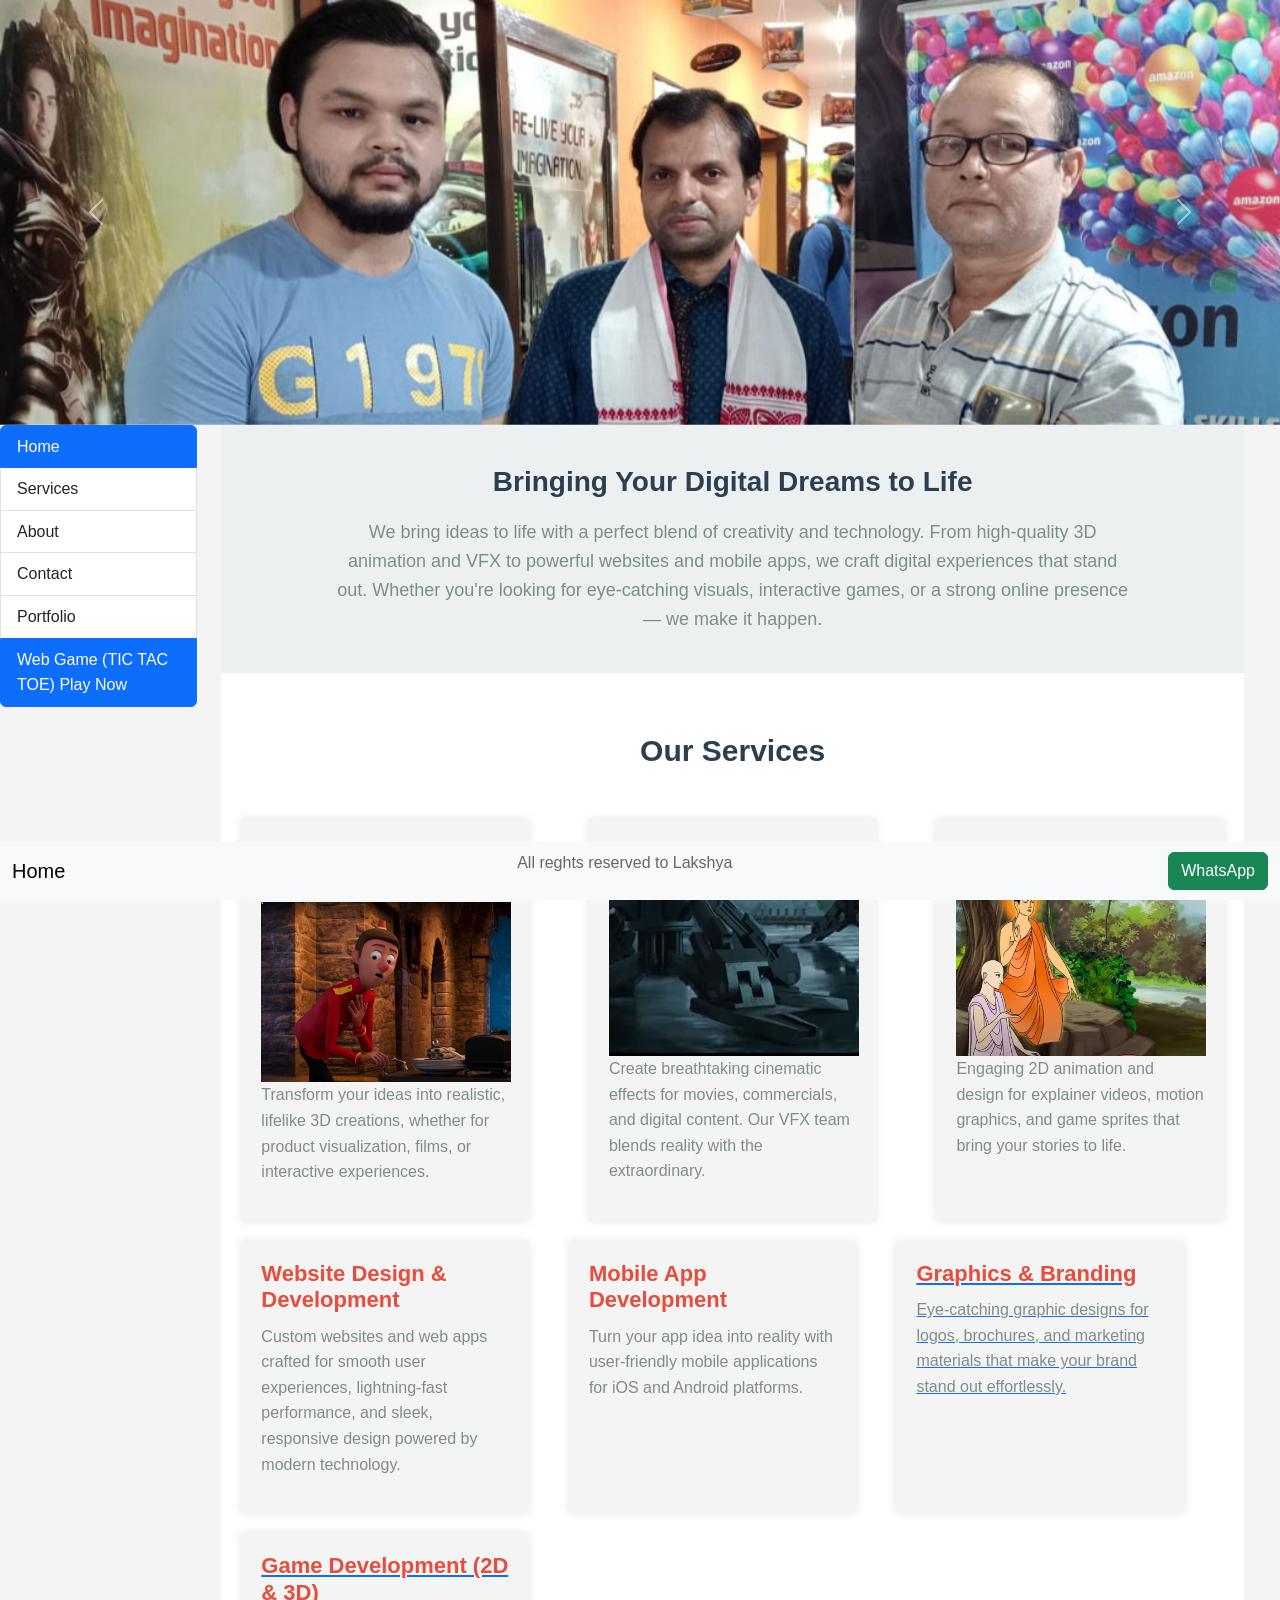
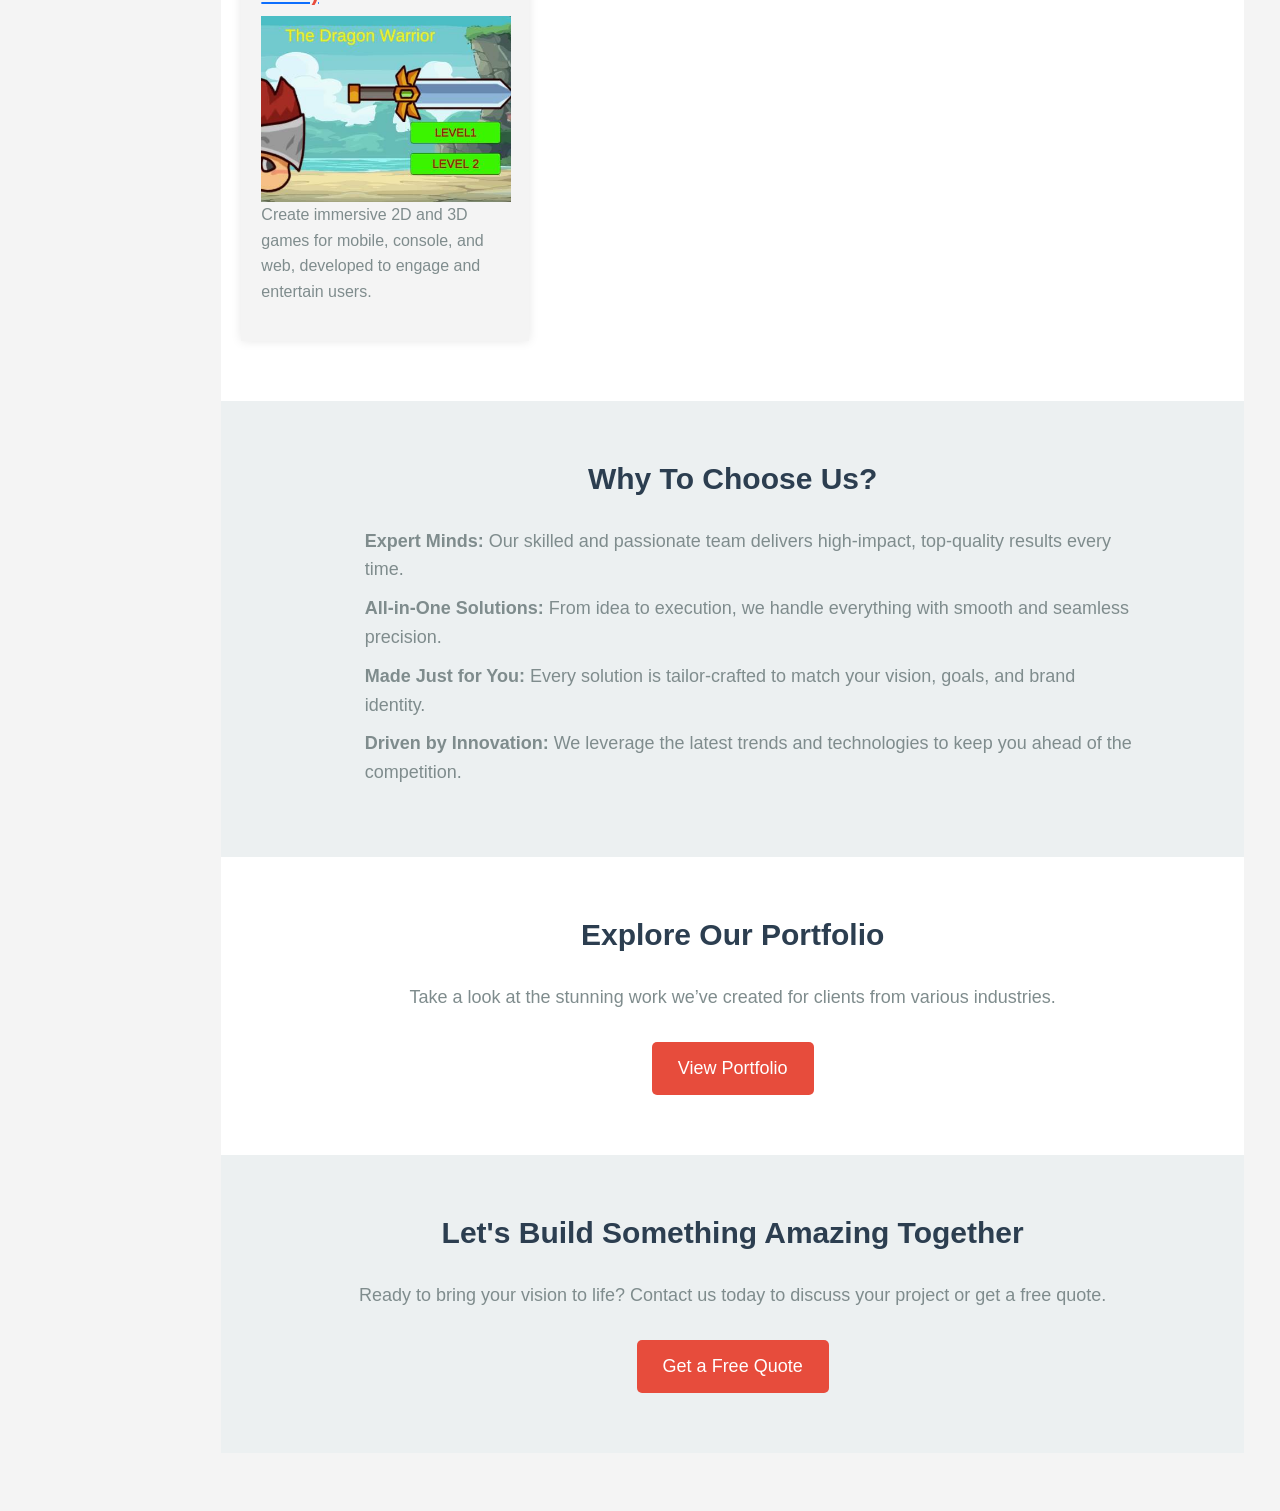
<file: index.html>
<!doctype html>
<html lang="en">
  <head>
    <meta charset="utf-8">
    <meta name="viewport" content="width=device-width, initial-scale=1">
    <title>Lakshya IT Solutions</title>
    <link href="https://cdn.jsdelivr.net/npm/bootstrap@5.3.3/dist/css/bootstrap.min.css" rel="stylesheet" integrity="sha384-QWTKZyjpPEjISv5WaRU9OFeRpok6YctnYmDr5pNlyT2bRjXh0JMhjY6hW+ALEwIH" crossorigin="anonymous">
<link rel="stylesheet" href="textcolor.css">  
<link rel="stylesheet" href="chatgptstyle.css">  
</head>
  <body>
    
     

      <div id="carouselExampleAutoplaying" class="carousel slide" data-bs-ride="carousel">
        <div class="carousel-inner">
          <div class="carousel-item active">
            <img src="./creusolimages/pic6.jpg" class="d-block w-100" alt="...">
          </div>
          <div class="carousel-item">
            <img src="./creusolimages/pic1.jpg" class="d-block w-100" alt="...">
          </div>
          <div class="carousel-item">
            <img src="./creusolimages/pic2.jpg" class="d-block w-100" alt="...">
          </div>
        </div>
        <button class="carousel-control-prev" type="button" data-bs-target="#carouselExampleAutoplaying" data-bs-slide="prev">
          <span class="carousel-control-prev-icon" aria-hidden="true"></span>
          <span class="visually-hidden">Previous</span>
        </button>
        <button class="carousel-control-next" type="button" data-bs-target="#carouselExampleAutoplaying" data-bs-slide="next">
          <span class="carousel-control-next-icon" aria-hidden="true"></span>
          <span class="visually-hidden">Next</span>
        </button>
      </div>

      <div class="container-fluid row"> 

           <div class ="nav flex-sm-column col-2">
              <div class="list-group">
                <a href="#intro" class="list-group-item list-group-item-action active" aria-current="true">
                    Home
                </a>
                <a href="#services" class="list-group-item list-group-item-action">Services</a>
                <a href="#about" class="list-group-item list-group-item-action">About</a>
                <a href="#contact" class="list-group-item list-group-item-action">Contact</a>
                <a href="#portfolio" class="list-group-item list-group-item-action " >Portfolio</a>
                <a href="./games.html" class="list-group-item list-group-item-action active">Web Game (TIC TAC TOE) Play Now</a>
                 </div>
            </div>

            <div class="col-10">

             
              <section id="intro">
                <div class="container">
                    <h2>Bringing Your Digital Dreams to Life</h2>
                    <p>We bring ideas to life with a perfect blend of creativity and technology. From high-quality 3D animation and VFX to powerful websites and mobile apps, we craft digital experiences that stand out. Whether you're looking for eye-catching visuals, interactive games, or a strong online presence — we make it happen.</p>
                </div>
            </section>
        
            <section id="services">
                <div class="container">
                    <h2>Our Services</h2>
                    <div class="service-list">
                        <div class="service">
                            <h3>3D Animation & Modeling</h3>
                            <a href="https://www.youtube.com/watch?v=99ZYEA0QHho&list=PLTySVolmK-H8kN10w_d4Re6LCoNWC8rbg&index=5">
                            <img src="./3dVFX/3D.jpg" width="250vmin"></img> </a>
                            <p>Transform your ideas into realistic, lifelike 3D creations, whether for product visualization, films, or interactive experiences.</p>
                        </div>
                        <div class="service">
                            <h3>VFX (Visual Effects)</h3>
                            <a href="https://www.youtube.com/watch?v=xKhP3elBEsk&list=PLTySVolmK-H8kN10w_d4Re6LCoNWC8rbg&index=1">
                            <img src="./3dVFX/VFX.jpg" width="250vmin"></img></a>
                            <p>Create breathtaking cinematic effects for movies, commercials, and digital content. Our VFX team blends reality with the extraordinary.</p>
                        </div>
                        <div class="service">
                            <h3>2D Animation & Design</h3>
                            <a href="https://www.youtube.com/watch?v=FDt_7swvOt8&list=PLTySVolmK-H8kN10w_d4Re6LCoNWC8rbg&index=13">
                            <img src="./3dVFX/2D.jpg " width="250vmin"></img> </a>
                            <p>Engaging 2D animation and design for explainer videos, motion graphics, and game sprites that bring your stories to life.</p>
                        </div>
                        <div class="service">
                            <h3>Website Design & Development</h3>
                            <p>Custom websites and web apps crafted for smooth user experiences, lightning-fast performance, and sleek, responsive design powered by modern technology.</p>
                        </div>
                        <div class="service">
                            <h3>Mobile App Development</h3>
                            <p>Turn your app idea into reality with user-friendly mobile applications for iOS and Android platforms.</p>
                        </div>
                        <div class="service">
                          <a href="https://www.artstation.com/deepakpathak74">

                            <h3>Graphics & Branding</h3>
                            <p>Eye-catching graphic designs for logos, brochures, and marketing materials that make your brand stand out effortlessly.</p>
                        </div>
                        <div class="service">
                            <h3>Game Development (2D & 3D)</h3>
                            <a href="https://deepakpathak.itch.io/">
                            <img src="./3dVFX/games.jpeg" width="250vmin"></img></a>
                            <p>Create immersive 2D and 3D games for mobile, console, and web, developed to engage and entertain users.</p>
                        </div>
                    </div>
                </div>
            </section>
        
            <section id="about">
                <div class="container">
                    <h2>Why To Choose Us?</h2>
                    <ul>
    <li><strong>Expert Minds:</strong> Our skilled and passionate team delivers high-impact, top-quality results every time.</li>
    <li><strong>All-in-One Solutions:</strong> From idea to execution, we handle everything with smooth and seamless precision.</li>
    <li><strong>Made Just for You:</strong> Every solution is tailor-crafted to match your vision, goals, and brand identity.</li>
    <li><strong>Driven by Innovation:</strong> We leverage the latest trends and technologies to keep you ahead of the competition.</li>
</ul>
                </div>
            </section>
        
            <section id="portfolio">
                <div class="container">
                    <h2>Explore Our Portfolio</h2>
                    <p>Take a look at the stunning work we’ve created for clients from various industries.</p>
                    <a href="#services" class="btn">View Portfolio</a>
                </div>
            </section>
        
            <section id="contact">
                <div class="container">
                    <h2>Let's Build Something Amazing Together</h2>
                    <p>Ready to bring your vision to life? Contact us today to discuss your project or get a free quote.</p>
                    <a href="mailto:info@ramsonscreators.com" class="btn">Get a Free Quote</a>
                </div>
            </section>
        
    


          
            </div>
    </div>



      <nav class="navbar sticky-bottom bg-body-tertiary">
        <div class="container-fluid" >
          <a class="navbar-brand" href="#">Home</a>
          <p>All reghts reserved to Lakshya</p>
      
         
          <a href="https://wa.me/9297567271" class="btn btn-success">WhatsApp</a>
      

        </div>
      </nav>




    <script src="https://cdn.jsdelivr.net/npm/bootstrap@5.3.3/dist/js/bootstrap.bundle.min.js" integrity="sha384-YvpcrYf0tY3lHB60NNkmXc5s9fDVZLESaAA55NDzOxhy9GkcIdslK1eN7N6jIeHz" crossorigin="anonymous"></script>
  <script src="slider.js"></script>
  
  </body>
</html>
</file>
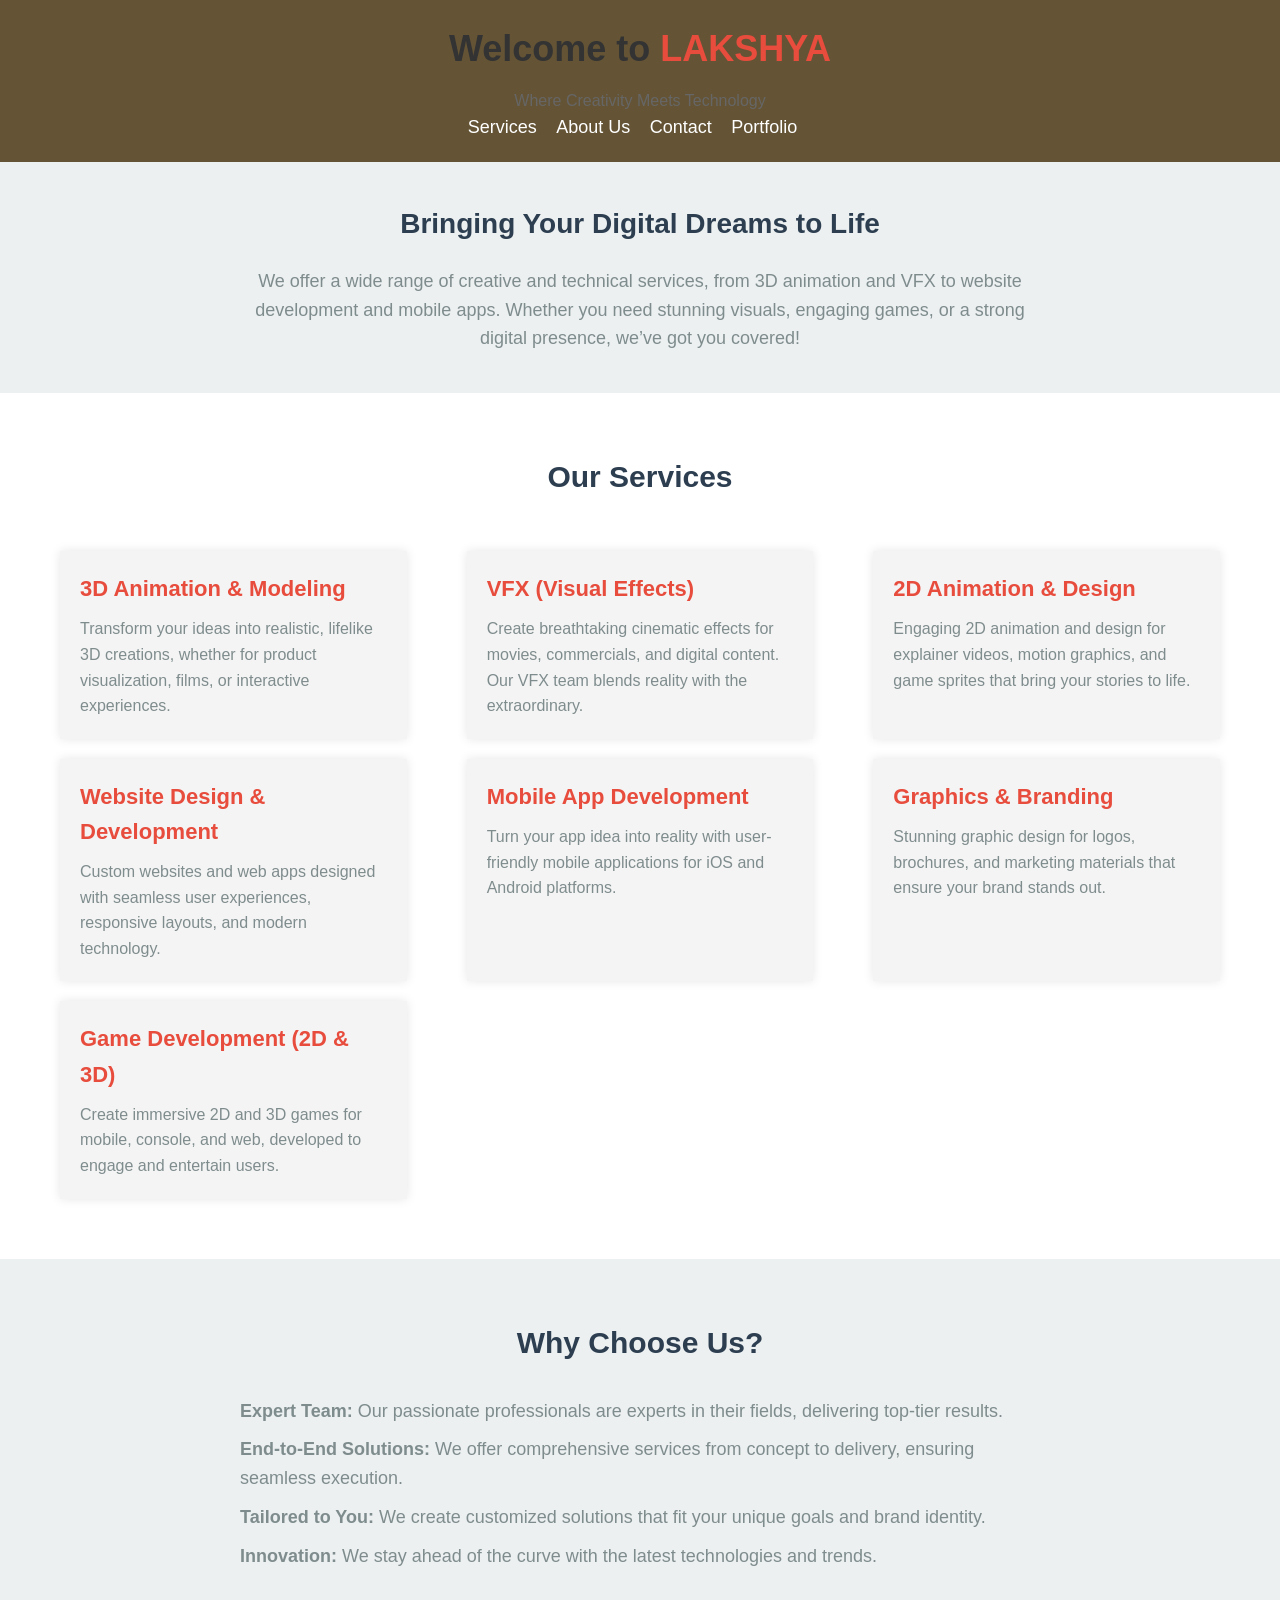
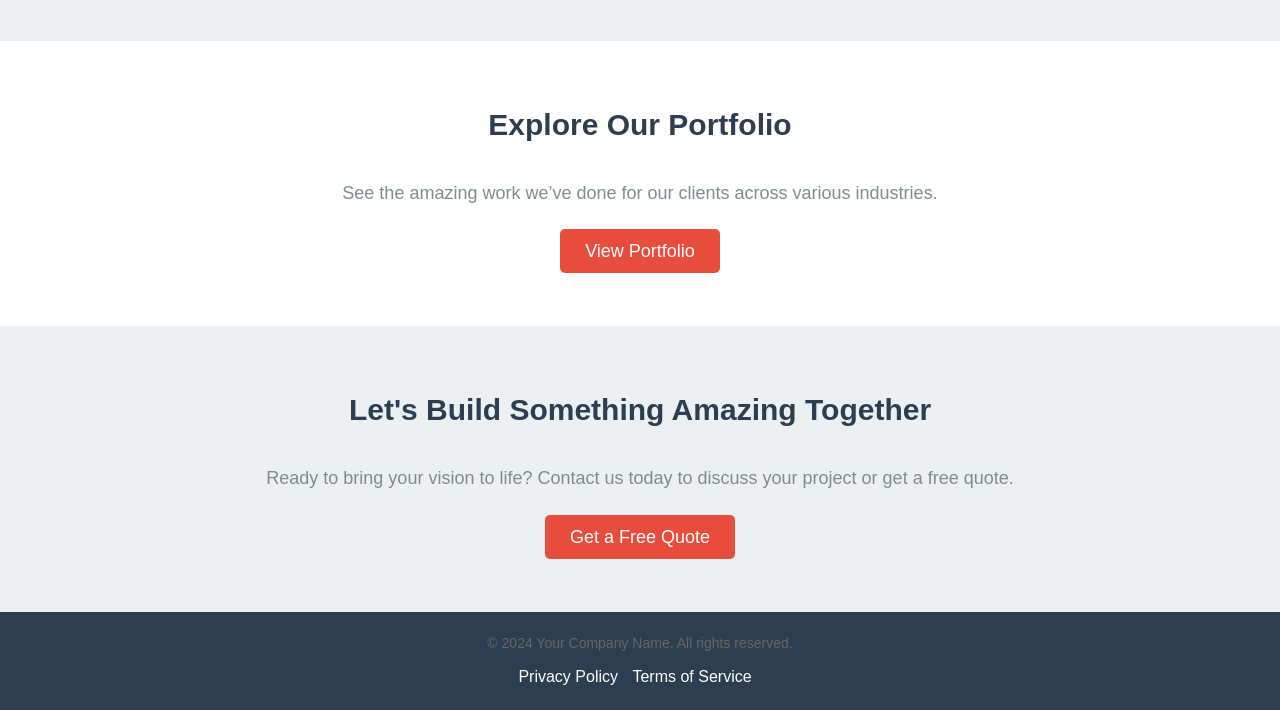
<file: about.html>
<!DOCTYPE html>
<html lang="en">
<head>
    <meta charset="UTF-8">
    <meta name="viewport" content="width=device-width, initial-scale=1.0">
    <meta name="description" content="Professional 3D, VFX, 2D, Website Development, Graphics, Mobile Apps, and Game Development Services.">
    <title>Your Company Name - Creative Design & Development Services</title>
    <link rel="stylesheet" href="chatgptstyle.css"> <!-- Link to external CSS for styling -->
</head>
<body>
    <header>
        <div class="container">
            <h1>Welcome to <span>LAKSHYA</span></h1>
            <p>Where Creativity Meets Technology</p>
            <nav>
                <ul>
                    <li><a href="#services">Services</a></li>
                    <li><a href="#about">About Us</a></li>
                    <li><a href="#contact">Contact</a></li>
                    <li><a href="#portfolio">Portfolio</a></li>
                </ul>
            </nav>
        </div>
    </header>

    <section id="intro">
        <div class="container">
            <h2>Bringing Your Digital Dreams to Life</h2>
            <p>We offer a wide range of creative and technical services, from 3D animation and VFX to website development and mobile apps. Whether you need stunning visuals, engaging games, or a strong digital presence, we’ve got you covered!</p>
        </div>
    </section>

    <section id="services">
        <div class="container">
            <h2>Our Services</h2>
            <div class="service-list">
                <div class="service">
                    <h3>3D Animation & Modeling</h3>
                    <p>Transform your ideas into realistic, lifelike 3D creations, whether for product visualization, films, or interactive experiences.</p>
                </div>
                <div class="service">
                    <h3>VFX (Visual Effects)</h3>
                    <p>Create breathtaking cinematic effects for movies, commercials, and digital content. Our VFX team blends reality with the extraordinary.</p>
                </div>
                <div class="service">
                    <h3>2D Animation & Design</h3>
                    <p>Engaging 2D animation and design for explainer videos, motion graphics, and game sprites that bring your stories to life.</p>
                </div>
                <div class="service">
                    <h3>Website Design & Development</h3>
                    <p>Custom websites and web apps designed with seamless user experiences, responsive layouts, and modern technology.</p>
                </div>
                <div class="service">
                    <h3>Mobile App Development</h3>
                    <p>Turn your app idea into reality with user-friendly mobile applications for iOS and Android platforms.</p>
                </div>
                <div class="service">
                    <h3>Graphics & Branding</h3>
                    <p>Stunning graphic design for logos, brochures, and marketing materials that ensure your brand stands out.</p>
                </div>
                <div class="service">
                    <h3>Game Development (2D & 3D)</h3>
                    <p>Create immersive 2D and 3D games for mobile, console, and web, developed to engage and entertain users.</p>
                </div>
            </div>
        </div>
    </section>

    <section id="about">
        <div class="container">
            <h2>Why Choose Us?</h2>
            <ul>
                <li><strong>Expert Team:</strong> Our passionate professionals are experts in their fields, delivering top-tier results.</li>
                <li><strong>End-to-End Solutions:</strong> We offer comprehensive services from concept to delivery, ensuring seamless execution.</li>
                <li><strong>Tailored to You:</strong> We create customized solutions that fit your unique goals and brand identity.</li>
                <li><strong>Innovation:</strong> We stay ahead of the curve with the latest technologies and trends.</li>
            </ul>
        </div>
    </section>

    <section id="portfolio">
        <div class="container">
            <h2>Explore Our Portfolio</h2>
            <p>See the amazing work we’ve done for our clients across various industries.</p>
            <a href="#contact" class="btn">View Portfolio</a>
        </div>
    </section>

    <section id="contact">
        <div class="container">
            <h2>Let's Build Something Amazing Together</h2>
            <p>Ready to bring your vision to life? Contact us today to discuss your project or get a free quote.</p>
            <a href="mailto:info@yourcompany.com" class="btn">Get a Free Quote</a>
        </div>
    </section>

    <footer>
        <div class="container">
            <p>&copy; 2024 Your Company Name. All rights reserved.</p>
            <ul>
                <li><a href="#">Privacy Policy</a></li>
                <li><a href="#">Terms of Service</a></li>
            </ul>
        </div>
    </footer>
</body>
</html>
</file>
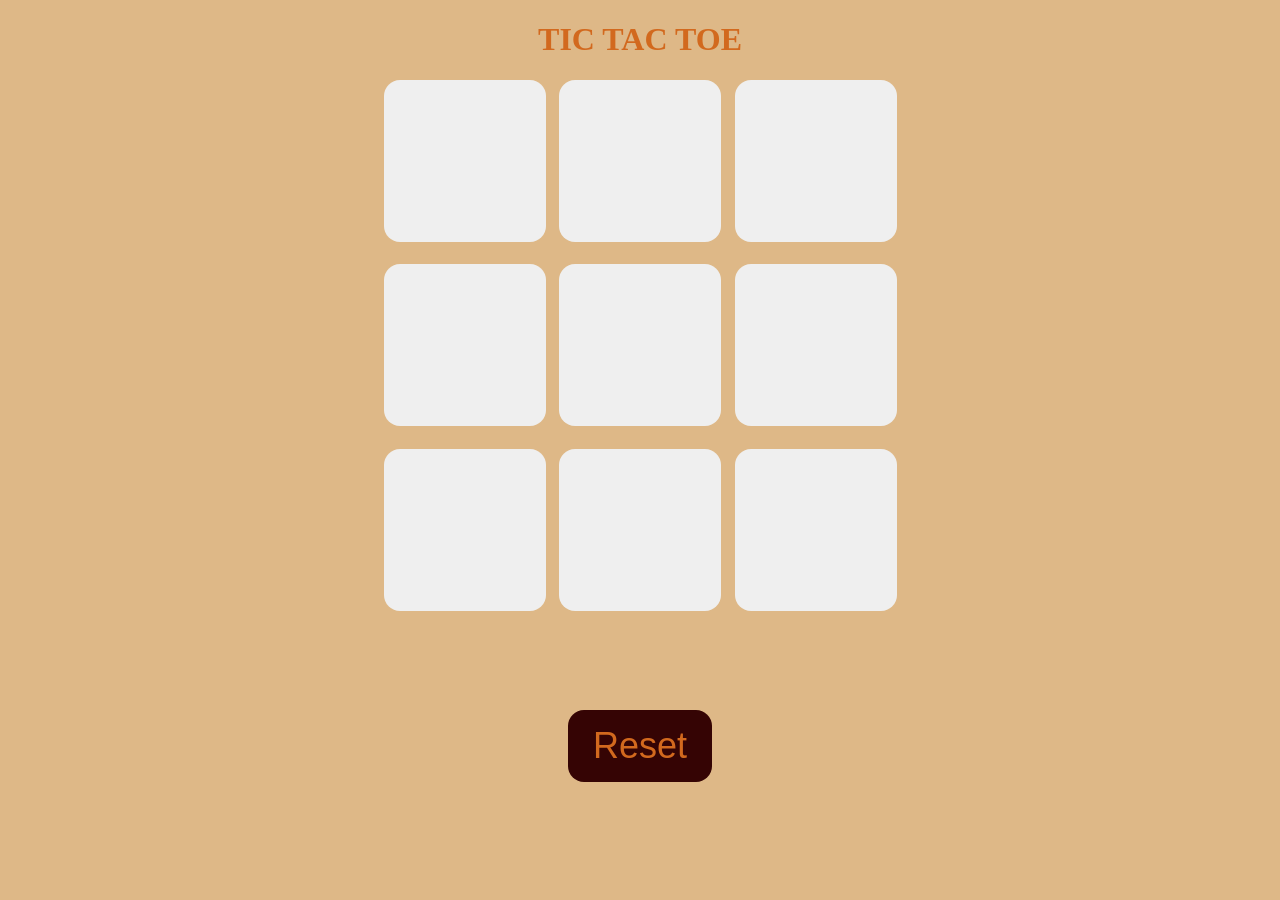
<file: games.html>
<!DOCTYPE html>
<html lang="en">
<head>
    <meta charset="UTF-8">
    <meta name="viewport" content="width=device-width, initial-scale=1.0">
    <title>Document</title>
    <link rel="stylesheet" href="bodystyle.css">
    
</head>
<body>
    <win class="win">Winner</win>
    <main>

        <h1 class="Name">TIC TAC TOE</h1>
        <div class="container">
            <div class="game">
        <button class="button"></button>
        <button class="button"></button>
        <button class="button"></button>
        <button class="button"></button>
        <button class="button"></button>
        <button class="button"></button>
        <button class="button"></button>
        <button class="button"></button>
        <button class="button"></button>
        </div>   
             
    </div>
    <button class="reset"> Reset</button>
   
    </main>
</body>
<script src="app.js"></script>
</html>
</file>
<file: textcolor.css>
.custom{
    color:aliceblue;
}
.photo{
    display:flex;    
    justify-content: center;
}
.button{
    background-color: brown;
    border-radius: 10px;
    color:bisque;
    border: 0px;
}
.newnav{
    background-color: #ce4340;
    color:azure;
}
.logo{
    color:rgb(245, 171, 118);
    
    font-size: 4vmin;
    font-weight: 400;
    font-family:Cambria, Cochin, Georgia, Times, 'Times New Roman', serif
    
}
.sticky{
    
}
</file>
<file: chatgptstyle.css>
/* General Styles */
* {
    margin: 0;
    padding: 0;
    box-sizing: border-box;
    font-family: 'Arial', sans-serif;
}

body {
    line-height: 1.6;
    color: #333;
    background-color: #f4f4f4;
}

h1, h2, h3 {
    color: #333;
    font-weight: 700;
}

p {
    color: #666;
}

/* Container */
.container {
    max-width: 1200px;
    margin: 0 auto;
    padding: 0 20px;
}

/* Header */
header {
    background-color: #645435;
    padding: 20px 0;
    text-align: center;
    color: white;
}

header h1 {
    font-size: 36px;
    margin-bottom: 10px;
}

header h1 span {
    color: #e74c3c;
}

header nav ul {
    list-style: none;
    padding: 0;
}

header nav ul li {
    display: inline;
    margin-right: 15px;
}

header nav ul li a {
    color: white;
    text-decoration: none;
    font-size: 18px;
}

header nav ul li a:hover {
    color: #e74c3c;
}

/* Intro Section */
#intro {
    background-color: #ecf0f1;
    padding: 40px 0;
    text-align: center;
}

#intro h2 {
    font-size: 28px;
    margin-bottom: 20px;
    color: #2c3e50;
}

#intro p {
    font-size: 18px;
    max-width: 800px;
    margin: 0 auto;
    color: #7f8c8d;
}

/* Services Section */
#services {
    background-color: white;
    padding: 60px 0;
}

#services h2 {
    text-align: center;
    font-size: 30px;
    margin-bottom: 50px;
    color: #2c3e50;
}

.service-list {
    display: flex;
    flex-wrap: wrap;
    justify-content: space-between;
    gap: 20px;
}

.service {
    background-color: #f4f4f4;
    padding: 20px;
    width: calc(33.333% - 40px);
    box-shadow: 0 0 10px rgba(0, 0, 0, 0.1);
    transition: transform 0.3s ease-in-out;
}

.service:hover {
    transform: translateY(-5px);
}

.service h3 {
    font-size: 22px;
    margin-bottom: 10px;
    color: #e74c3c;
}

.service p {
    font-size: 16px;
    color: #7f8c8d;
}

/* About Section */
#about {
    background-color: #ecf0f1;
    padding: 60px 0;
    text-align: center;
}

#about h2 {
    font-size: 30px;
    margin-bottom: 30px;
    color: #2c3e50;
}

#about ul {
    list-style: none;
    max-width: 800px;
    margin: 0 auto;
    text-align: left;
}

#about ul li {
    font-size: 18px;
    color: #7f8c8d;
    margin-bottom: 10px;
}

/* Portfolio Section */
#portfolio {
    background-color: white;
    padding: 60px 0;
    text-align: center;
}

#portfolio h2 {
    font-size: 30px;
    margin-bottom: 30px;
    color: #2c3e50;
}

#portfolio p {
    font-size: 18px;
    color: #7f8c8d;
    max-width: 800px;
    margin: 0 auto 30px;
}

#portfolio .btn {
    background-color: #e74c3c;
    color: white;
    padding: 12px 25px;
    text-decoration: none;
    border-radius: 5px;
    font-size: 18px;
    transition: background-color 0.3s ease-in-out;
}

#portfolio .btn:hover {
    background-color: #c0392b;
}

/* Contact Section */
#contact {
    background-color: #ecf0f1;
    padding: 60px 0;
    text-align: center;
}

#contact h2 {
    font-size: 30px;
    margin-bottom: 30px;
    color: #2c3e50;
}

#contact p {
    font-size: 18px;
    color: #7f8c8d;
    max-width: 800px;
    margin: 0 auto 30px;
}

#contact .btn {
    background-color: #e74c3c;
    color: white;
    padding: 12px 25px;
    text-decoration: none;
    border-radius: 5px;
    font-size: 18px;
    transition: background-color 0.3s ease-in-out;
}

#contact .btn:hover {
    background-color: #c0392b;
}

/* Footer */
footer {
    background-color: #2c3e50;
    color: white;
    text-align: center;
    padding: 20px 0;
}

footer p {
    margin-bottom: 10px;
    font-size: 14px;
}

footer ul {
    list-style: none;
    padding: 0;
}

footer ul li {
    display: inline;
    margin-right: 10px;
}

footer ul li a {
    color: white;
    text-decoration: none;
}

footer ul li a:hover {
    color: #e74c3c;
}

/* Responsive Styles */
@media (max-width: 1024px) {
    .service {
        width: calc(50% - 20px);
    }
}

@media (max-width: 768px) {
    .service {
        width: 100%;
    }

    header nav ul li {
        display: block;
        margin-bottom: 10px;
    }

    header h1 {
        font-size: 30px;
    }

    #intro h2 {
        font-size: 24px;
    }

    #services h2, #about h2, #portfolio h2, #contact h2 {
        font-size: 26px;
    }
}
</file>
<file: bodystyle.css>
body{
    
    text-align: center;
    background-color: burlywood;
    color: chocolate;
    font-family: Cambria, Cochin, Georgia, Times, 'Times New Roman', serif;
}
.button{
    height: 18vmin;
    width: 18vmin;
    border-radius: 1rem;
    border:none;
    font-size: 8vmin;
    color:chocolate;
    
}
.container{
    height:70vh;
    display:flex;
    
    justify-content: center;
    justify-items: center;

    
}
.game{
    height:60vmin;
    width:60vmin;
    display:flex;
    flex-wrap: wrap;
    justify-content: center;
    justify-items: center;
gap:1.5vmin;
}

.reset{
    height:8vmin;
    width:16vmin;
    font-size: 4vmin;
    border:none;
    background-color: rgb(53, 4, 4);
    color: chocolate;
    border-radius: 1rem;
}
.win{
font-size: 7em;
display:none;

animation-name: colorchange;

animation-duration: 3s;
animation-fill-mode: forwards;
animation-delay: 2s;
animation-iteration-count: infinite;
animation-timing-function: ease-in;
animation-direction: normal;


}
@keyframes colorchange{
    from{color:red;
trnsform:translateX(-200) ;    
    }
    to{color:blue;
        trnsform:translateX(200) ; 

    };
}
</file>
